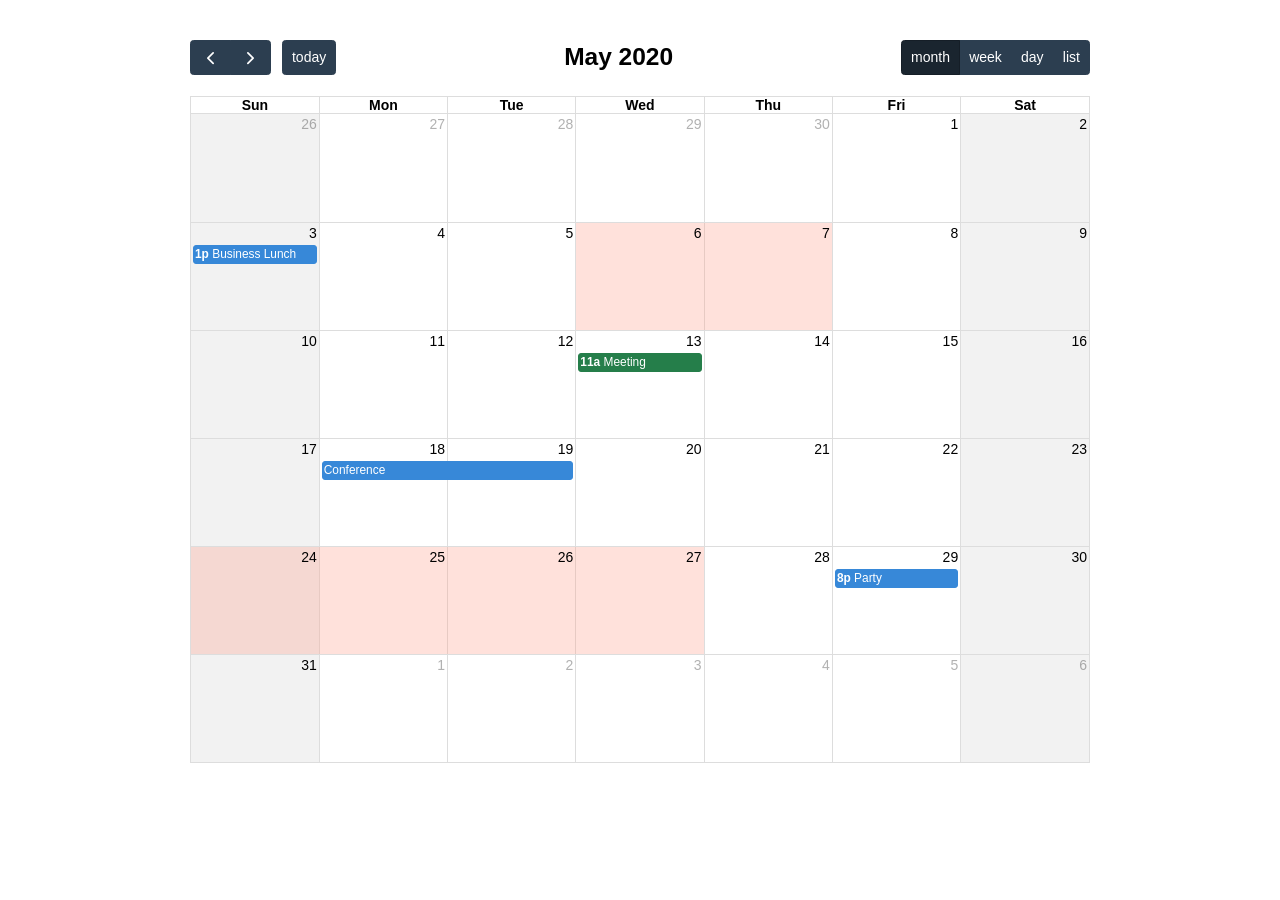
<file: fullcalendar-4.4.2/examples/background-events.html>
<!DOCTYPE html>
<html>
<head>
<meta charset='utf-8' />
<link href='../packages/core/main.css' rel='stylesheet' />
<link href='../packages/daygrid/main.css' rel='stylesheet' />
<link href='../packages/timegrid/main.css' rel='stylesheet' />
<link href='../packages/list/main.css' rel='stylesheet' />
<script src='../packages/core/main.js'></script>
<script src='../packages/interaction/main.js'></script>
<script src='../packages/daygrid/main.js'></script>
<script src='../packages/timegrid/main.js'></script>
<script src='../packages/list/main.js'></script>
<script>

  document.addEventListener('DOMContentLoaded', function() {
    var calendarEl = document.getElementById('calendar');

    var calendar = new FullCalendar.Calendar(calendarEl, {
      plugins: [ 'interaction', 'dayGrid', 'timeGrid', 'list' ],
      header: {
        left: 'prev,next today',
        center: 'title',
        right: 'dayGridMonth,timeGridWeek,timeGridDay,listMonth'
      },
      defaultDate: '2020-05-12',
      navLinks: true, // can click day/week names to navigate views
      businessHours: true, // display business hours
      editable: true,
      events: [
        {
          title: 'Business Lunch',
          start: '2020-05-03T13:00:00',
          constraint: 'businessHours'
        },
        {
          title: 'Meeting',
          start: '2020-05-13T11:00:00',
          constraint: 'availableForMeeting', // defined below
          color: '#257e4a'
        },
        {
          title: 'Conference',
          start: '2020-05-18',
          end: '2020-05-20'
        },
        {
          title: 'Party',
          start: '2020-05-29T20:00:00'
        },

        // areas where "Meeting" must be dropped
        {
          groupId: 'availableForMeeting',
          start: '2020-05-11T10:00:00',
          end: '2020-05-11T16:00:00',
          rendering: 'background'
        },
        {
          groupId: 'availableForMeeting',
          start: '2020-05-13T10:00:00',
          end: '2020-05-13T16:00:00',
          rendering: 'background'
        },

        // red areas where no events can be dropped
        {
          start: '2020-05-24',
          end: '2020-05-28',
          overlap: false,
          rendering: 'background',
          color: '#ff9f89'
        },
        {
          start: '2020-05-06',
          end: '2020-05-08',
          overlap: false,
          rendering: 'background',
          color: '#ff9f89'
        }
      ]
    });

    calendar.render();
  });

</script>
<style>

  body {
    margin: 40px 10px;
    padding: 0;
    font-family: Arial, Helvetica Neue, Helvetica, sans-serif;
    font-size: 14px;
  }

  #calendar {
    max-width: 900px;
    margin: 0 auto;
  }

</style>
</head>
<body>

  <div id='calendar'></div>

</body>
</html>
</file>
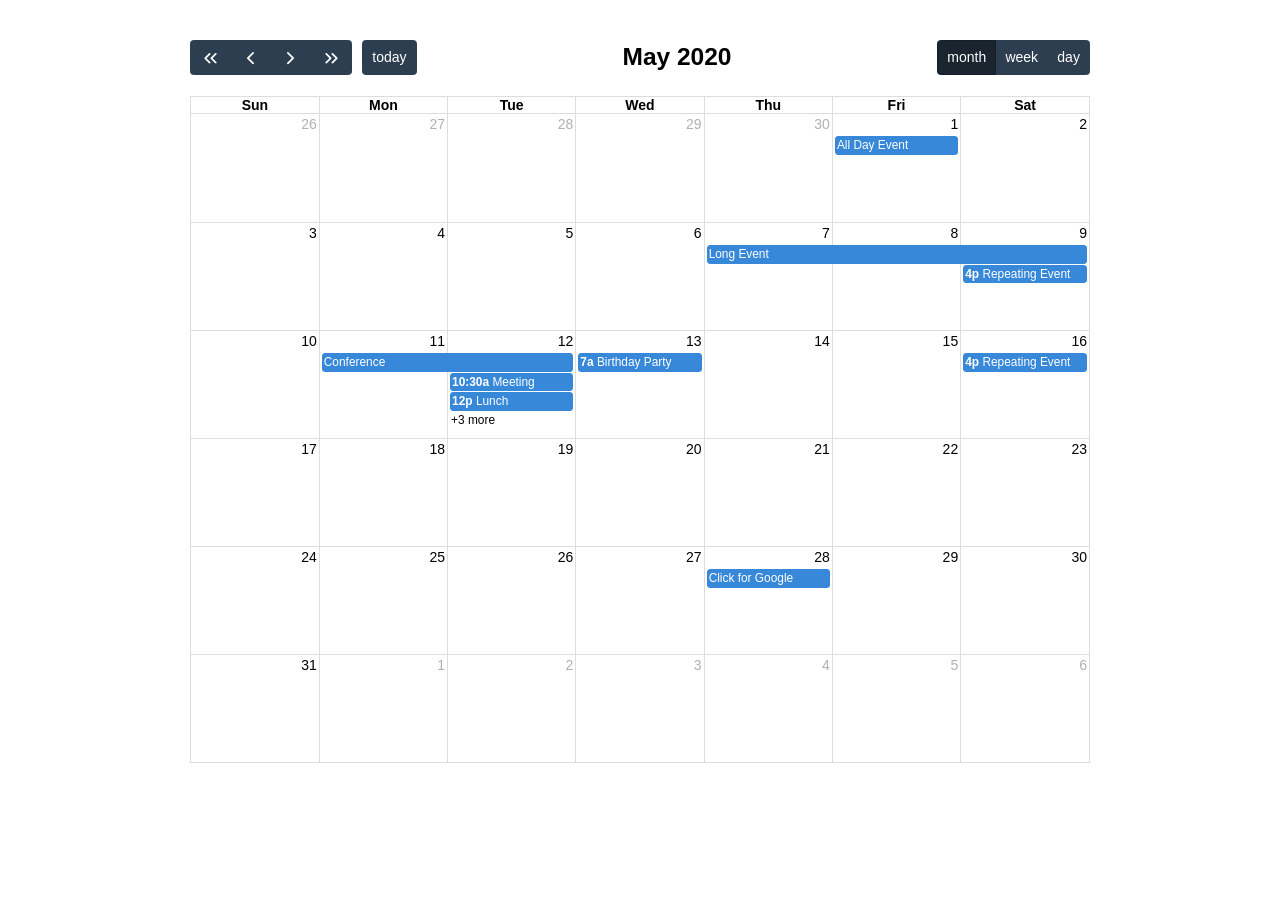
<file: fullcalendar-4.4.2/examples/daygrid-views.html>
<!DOCTYPE html>
<html>
<head>
<meta charset='utf-8' />
<link href='../packages/core/main.css' rel='stylesheet' />
<link href='../packages/daygrid/main.css' rel='stylesheet' />
<script src='../packages/core/main.js'></script>
<script src='../packages/interaction/main.js'></script>
<script src='../packages/daygrid/main.js'></script>
<script>

  document.addEventListener('DOMContentLoaded', function() {
    var calendarEl = document.getElementById('calendar');

    var calendar = new FullCalendar.Calendar(calendarEl, {
      plugins: [ 'interaction', 'dayGrid' ],
      header: {
        left: 'prevYear,prev,next,nextYear today',
        center: 'title',
        right: 'dayGridMonth,dayGridWeek,dayGridDay'
      },
      defaultDate: '2020-05-12',
      navLinks: true, // can click day/week names to navigate views
      editable: true,
      eventLimit: true, // allow "more" link when too many events
      events: [
        {
          title: 'All Day Event',
          start: '2020-05-01'
        },
        {
          title: 'Long Event',
          start: '2020-05-07',
          end: '2020-05-10'
        },
        {
          groupId: 999,
          title: 'Repeating Event',
          start: '2020-05-09T16:00:00'
        },
        {
          groupId: 999,
          title: 'Repeating Event',
          start: '2020-05-16T16:00:00'
        },
        {
          title: 'Conference',
          start: '2020-05-11',
          end: '2020-05-13'
        },
        {
          title: 'Meeting',
          start: '2020-05-12T10:30:00',
          end: '2020-05-12T12:30:00'
        },
        {
          title: 'Lunch',
          start: '2020-05-12T12:00:00'
        },
        {
          title: 'Meeting',
          start: '2020-05-12T14:30:00'
        },
        {
          title: 'Happy Hour',
          start: '2020-05-12T17:30:00'
        },
        {
          title: 'Dinner',
          start: '2020-05-12T20:00:00'
        },
        {
          title: 'Birthday Party',
          start: '2020-05-13T07:00:00'
        },
        {
          title: 'Click for Google',
          url: 'http://google.com/',
          start: '2020-05-28'
        }
      ]
    });

    calendar.render();
  });

</script>
<style>

  body {
    margin: 40px 10px;
    padding: 0;
    font-family: Arial, Helvetica Neue, Helvetica, sans-serif;
    font-size: 14px;
  }

  #calendar {
    max-width: 900px;
    margin: 0 auto;
  }

</style>
</head>
<body>

  <div id='calendar'></div>

</body>
</html>
</file>
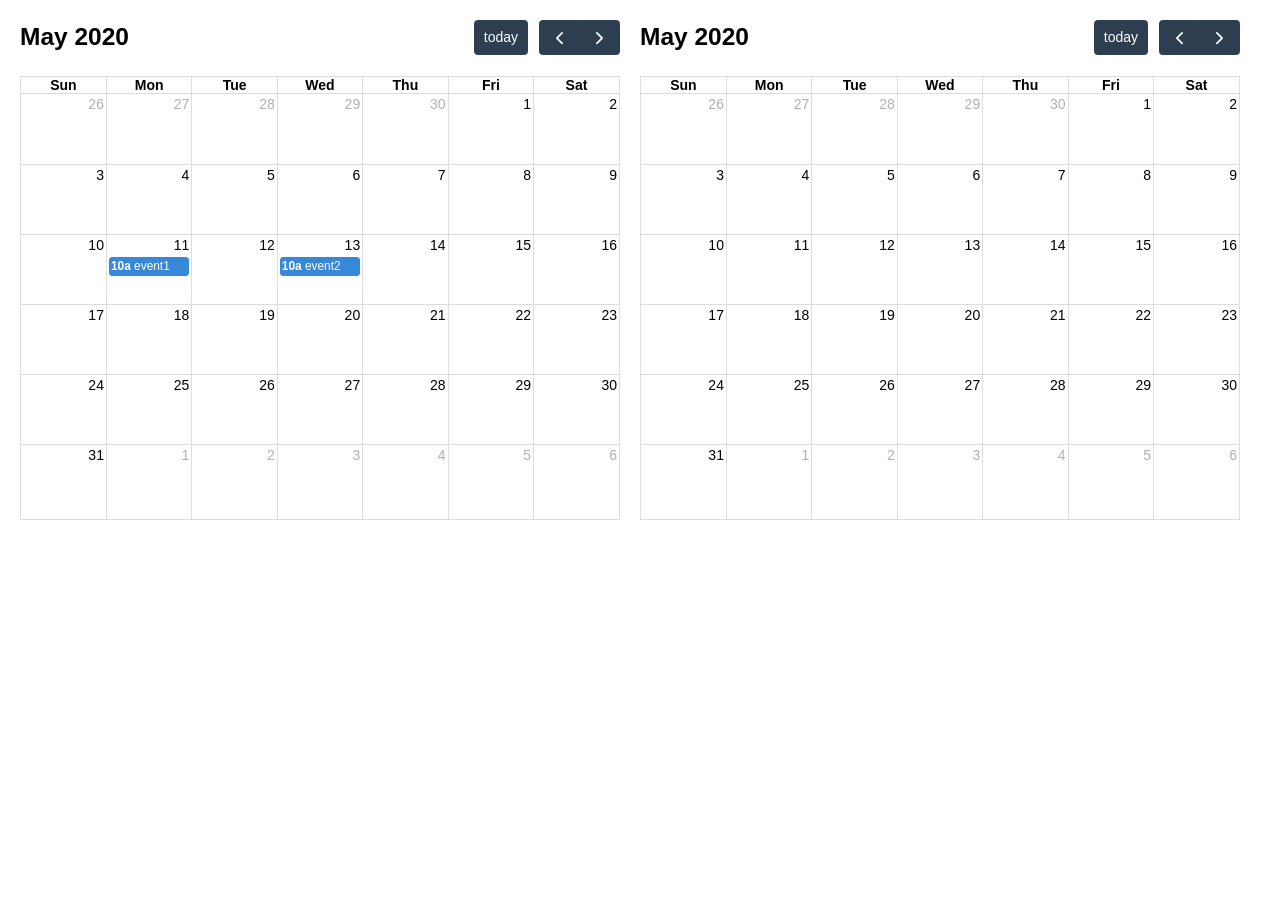
<file: fullcalendar-4.4.2/examples/external-dragging-2cals.html>
<!DOCTYPE html>
<html>
<head>
<meta charset='utf-8' />
<link href='../packages/core/main.css' rel='stylesheet' />
<link href='../packages/daygrid/main.css' rel='stylesheet' />
<script src='../packages/core/main.js'></script>
<script src='../packages/interaction/main.js'></script>
<script src='../packages/daygrid/main.js'></script>
<script>

  document.addEventListener('DOMContentLoaded', function() {
    var srcCalendarEl = document.getElementById('source-calendar');
    var destCalendarEl = document.getElementById('destination-calendar');

    var srcCalendar = new FullCalendar.Calendar(srcCalendarEl, {
      plugins: [ 'interaction', 'dayGrid' ],
      editable: true,
      defaultDate: '2020-05-12',
      events: [
        {
          title: 'event1',
          start: '2020-05-11T10:00:00',
          end: '2020-05-11T16:00:00'
        },
        {
          title: 'event2',
          start: '2020-05-13T10:00:00',
          end: '2020-05-13T16:00:00'
        }
      ],
      eventLeave: function(info) {
        console.log('event left!', info.event);
      }
    });

    var destCalendar = new FullCalendar.Calendar(destCalendarEl, {
      plugins: [ 'interaction', 'dayGrid' ],
      defaultDate: '2020-05-12',
      editable: true,
      droppable: true, // will let it receive events!
      eventReceive: function(info) {
        console.log('event received!', info.event);
      }
    });

    srcCalendar.render();
    destCalendar.render();
  });

</script>
<style>

  body {
    margin: 20px 0 0 20px;
    font-size: 14px;
    font-family: Arial, Helvetica Neue, Helvetica, sans-serif;
  }

  #source-calendar,
  #destination-calendar {
    float: left;
    width: 600px;
    margin: 0 20px 20px 0;
  }

</style>
</head>
<body>

  <div id='source-calendar'></div>
  <div id='destination-calendar'></div>

</body>
</html>
</file>
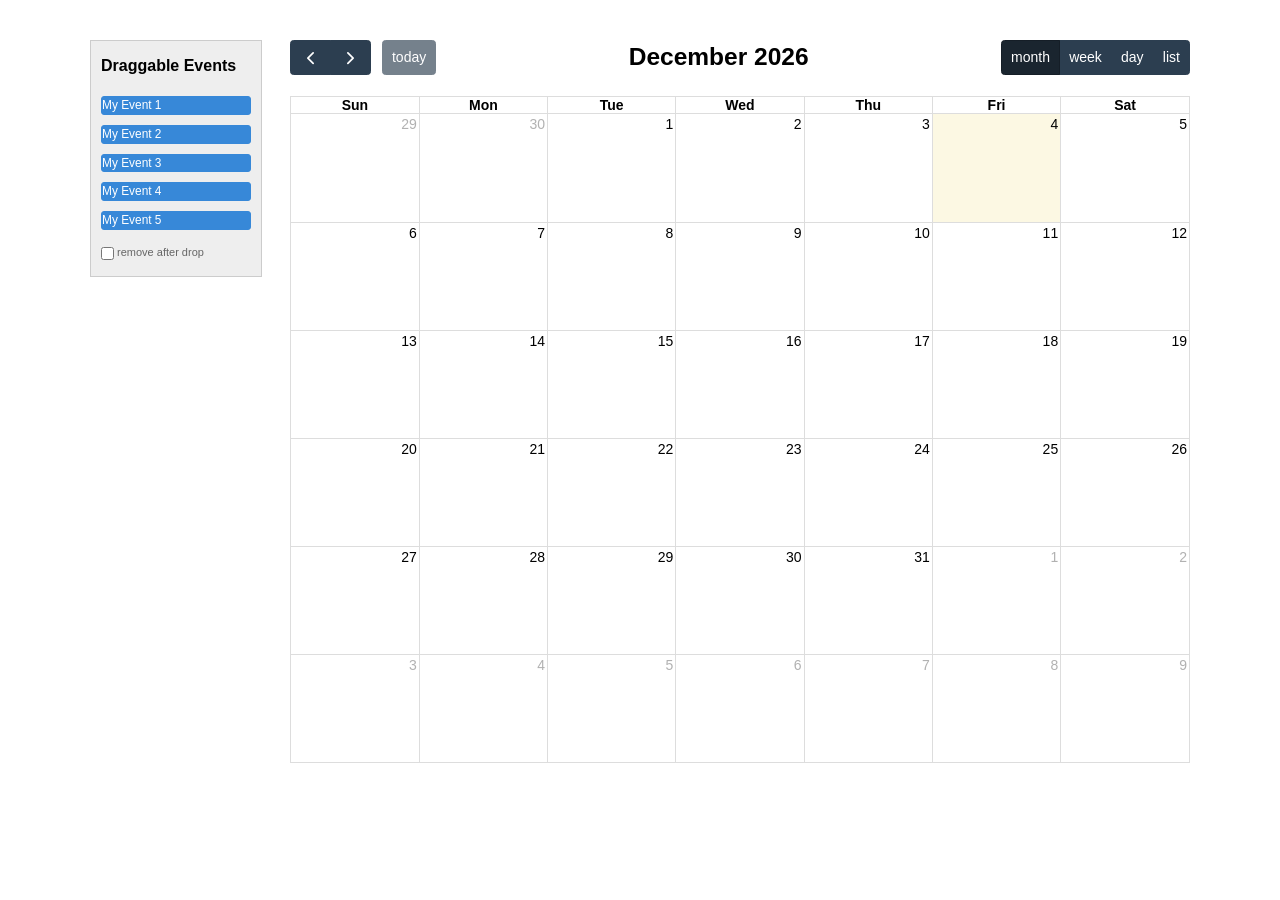
<file: fullcalendar-4.4.2/examples/external-dragging-builtin.html>
<!DOCTYPE html>
<html>
<head>
<meta charset='utf-8' />
<link href='../packages/core/main.css' rel='stylesheet' />
<link href='../packages/daygrid/main.css' rel='stylesheet' />
<link href='../packages/timegrid/main.css' rel='stylesheet' />
<link href='../packages/list/main.css' rel='stylesheet' />
<script src='../packages/core/main.js'></script>
<script src='../packages/interaction/main.js'></script>
<script src='../packages/daygrid/main.js'></script>
<script src='../packages/timegrid/main.js'></script>
<script src='../packages/list/main.js'></script>
<script>

  document.addEventListener('DOMContentLoaded', function() {
    var Calendar = FullCalendar.Calendar;
    var Draggable = FullCalendarInteraction.Draggable

    /* initialize the external events
    -----------------------------------------------------------------*/

    var containerEl = document.getElementById('external-events-list');
    new Draggable(containerEl, {
      itemSelector: '.fc-event',
      eventData: function(eventEl) {
        return {
          title: eventEl.innerText.trim()
        }
      }
    });

    //// the individual way to do it
    // var containerEl = document.getElementById('external-events-list');
    // var eventEls = Array.prototype.slice.call(
    //   containerEl.querySelectorAll('.fc-event')
    // );
    // eventEls.forEach(function(eventEl) {
    //   new Draggable(eventEl, {
    //     eventData: {
    //       title: eventEl.innerText.trim(),
    //     }
    //   });
    // });

    /* initialize the calendar
    -----------------------------------------------------------------*/

    var calendarEl = document.getElementById('calendar');
    var calendar = new Calendar(calendarEl, {
      plugins: [ 'interaction', 'dayGrid', 'timeGrid', 'list' ],
      header: {
        left: 'prev,next today',
        center: 'title',
        right: 'dayGridMonth,timeGridWeek,timeGridDay,listWeek'
      },
      editable: true,
      droppable: true, // this allows things to be dropped onto the calendar
      drop: function(arg) {
        // is the "remove after drop" checkbox checked?
        if (document.getElementById('drop-remove').checked) {
          // if so, remove the element from the "Draggable Events" list
          arg.draggedEl.parentNode.removeChild(arg.draggedEl);
        }
      }
    });
    calendar.render();

  });

</script>
<style>

  body {
    margin-top: 40px;
    font-size: 14px;
    font-family: Arial, Helvetica Neue, Helvetica, sans-serif;
  }

  #wrap {
    width: 1100px;
    margin: 0 auto;
  }

  #external-events {
    float: left;
    width: 150px;
    padding: 0 10px;
    border: 1px solid #ccc;
    background: #eee;
    text-align: left;
  }

  #external-events h4 {
    font-size: 16px;
    margin-top: 0;
    padding-top: 1em;
  }

  #external-events .fc-event {
    margin: 10px 0;
    cursor: pointer;
  }

  #external-events p {
    margin: 1.5em 0;
    font-size: 11px;
    color: #666;
  }

  #external-events p input {
    margin: 0;
    vertical-align: middle;
  }

  #calendar {
    float: right;
    width: 900px;
  }

</style>
</head>
<body>
  <div id='wrap'>

    <div id='external-events'>
      <h4>Draggable Events</h4>

      <div id='external-events-list'>
        <div class='fc-event'>My Event 1</div>
        <div class='fc-event'>My Event 2</div>
        <div class='fc-event'>My Event 3</div>
        <div class='fc-event'>My Event 4</div>
        <div class='fc-event'>My Event 5</div>
      </div>

      <p>
        <input type='checkbox' id='drop-remove' />
        <label for='drop-remove'>remove after drop</label>
      </p>
    </div>

    <div id='calendar'></div>

    <div style='clear:both'></div>

  </div>
</body>
</html>
</file>
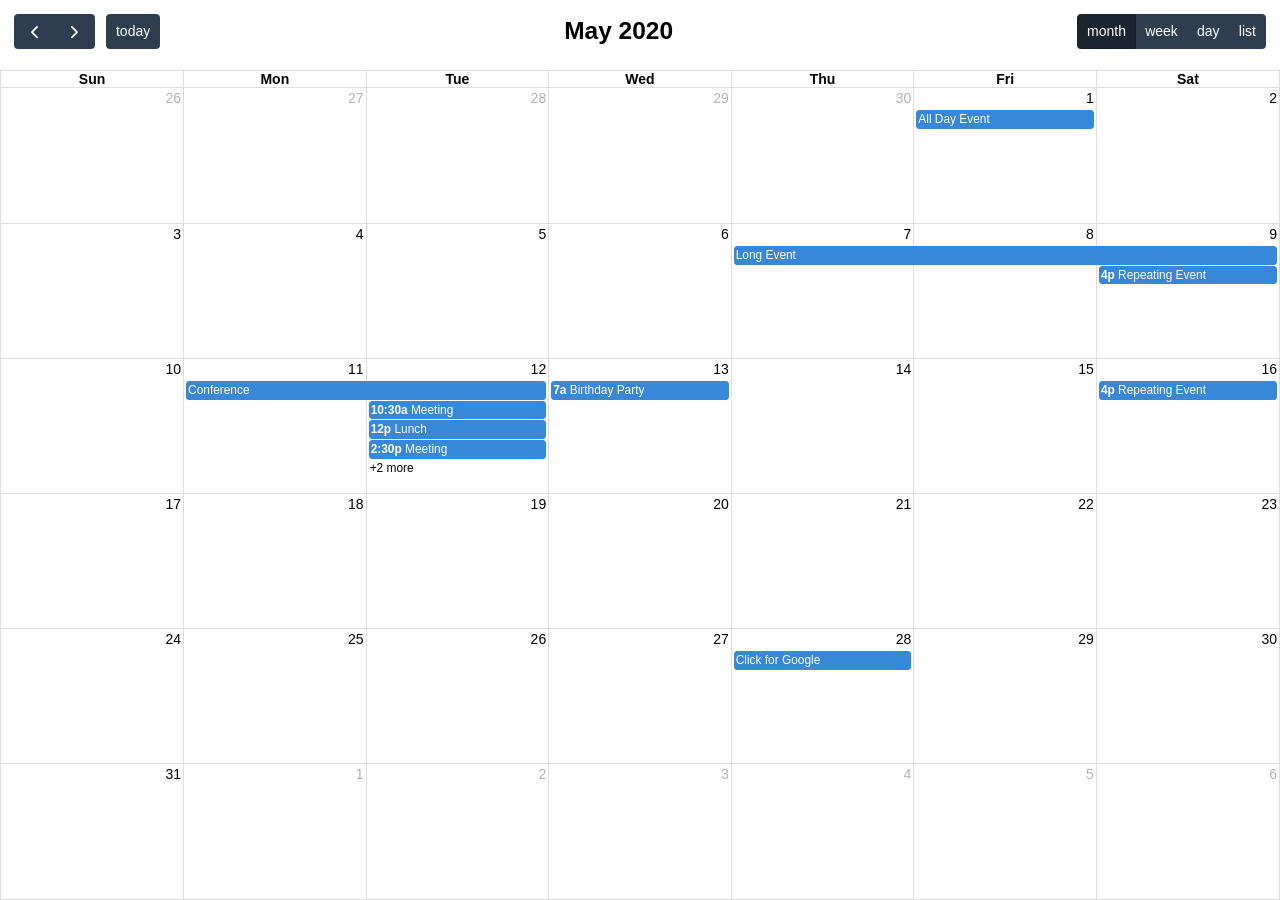
<file: fullcalendar-4.4.2/examples/full-height.html>
<!DOCTYPE html>
<html>
<head>
<meta charset='utf-8' />
<link href='../packages/core/main.css' rel='stylesheet' />
<link href='../packages/daygrid/main.css' rel='stylesheet' />
<link href='../packages/timegrid/main.css' rel='stylesheet' />
<link href='../packages/list/main.css' rel='stylesheet' />
<script src='../packages/core/main.js'></script>
<script src='../packages/interaction/main.js'></script>
<script src='../packages/daygrid/main.js'></script>
<script src='../packages/timegrid/main.js'></script>
<script src='../packages/list/main.js'></script>
<script>

  document.addEventListener('DOMContentLoaded', function() {
    var calendarEl = document.getElementById('calendar');

    var calendar = new FullCalendar.Calendar(calendarEl, {
      plugins: [ 'interaction', 'dayGrid', 'timeGrid', 'list' ],
      height: 'parent',
      header: {
        left: 'prev,next today',
        center: 'title',
        right: 'dayGridMonth,timeGridWeek,timeGridDay,listWeek'
      },
      defaultView: 'dayGridMonth',
      defaultDate: '2020-05-12',
      navLinks: true, // can click day/week names to navigate views
      editable: true,
      eventLimit: true, // allow "more" link when too many events
      events: [
        {
          title: 'All Day Event',
          start: '2020-05-01',
        },
        {
          title: 'Long Event',
          start: '2020-05-07',
          end: '2020-05-10'
        },
        {
          groupId: 999,
          title: 'Repeating Event',
          start: '2020-05-09T16:00:00'
        },
        {
          groupId: 999,
          title: 'Repeating Event',
          start: '2020-05-16T16:00:00'
        },
        {
          title: 'Conference',
          start: '2020-05-11',
          end: '2020-05-13'
        },
        {
          title: 'Meeting',
          start: '2020-05-12T10:30:00',
          end: '2020-05-12T12:30:00'
        },
        {
          title: 'Lunch',
          start: '2020-05-12T12:00:00'
        },
        {
          title: 'Meeting',
          start: '2020-05-12T14:30:00'
        },
        {
          title: 'Happy Hour',
          start: '2020-05-12T17:30:00'
        },
        {
          title: 'Dinner',
          start: '2020-05-12T20:00:00'
        },
        {
          title: 'Birthday Party',
          start: '2020-05-13T07:00:00'
        },
        {
          title: 'Click for Google',
          url: 'http://google.com/',
          start: '2020-05-28'
        }
      ]
    });

    calendar.render();
  });

</script>
<style>

  html, body {
    overflow: hidden; /* don't do scrollbars */
    font-family: Arial, Helvetica Neue, Helvetica, sans-serif;
    font-size: 14px;
  }

  #calendar-container {
    position: fixed;
    top: 0;
    left: 0;
    right: 0;
    bottom: 0;
  }

  .fc-header-toolbar {
    /*
    the calendar will be butting up against the edges,
    but let's scoot in the header's buttons
    */
    padding-top: 1em;
    padding-left: 1em;
    padding-right: 1em;
  }

</style>
</head>
<body>

  <div id='calendar-container'>
    <div id='calendar'></div>
  </div>

</body>
</html>
</file>
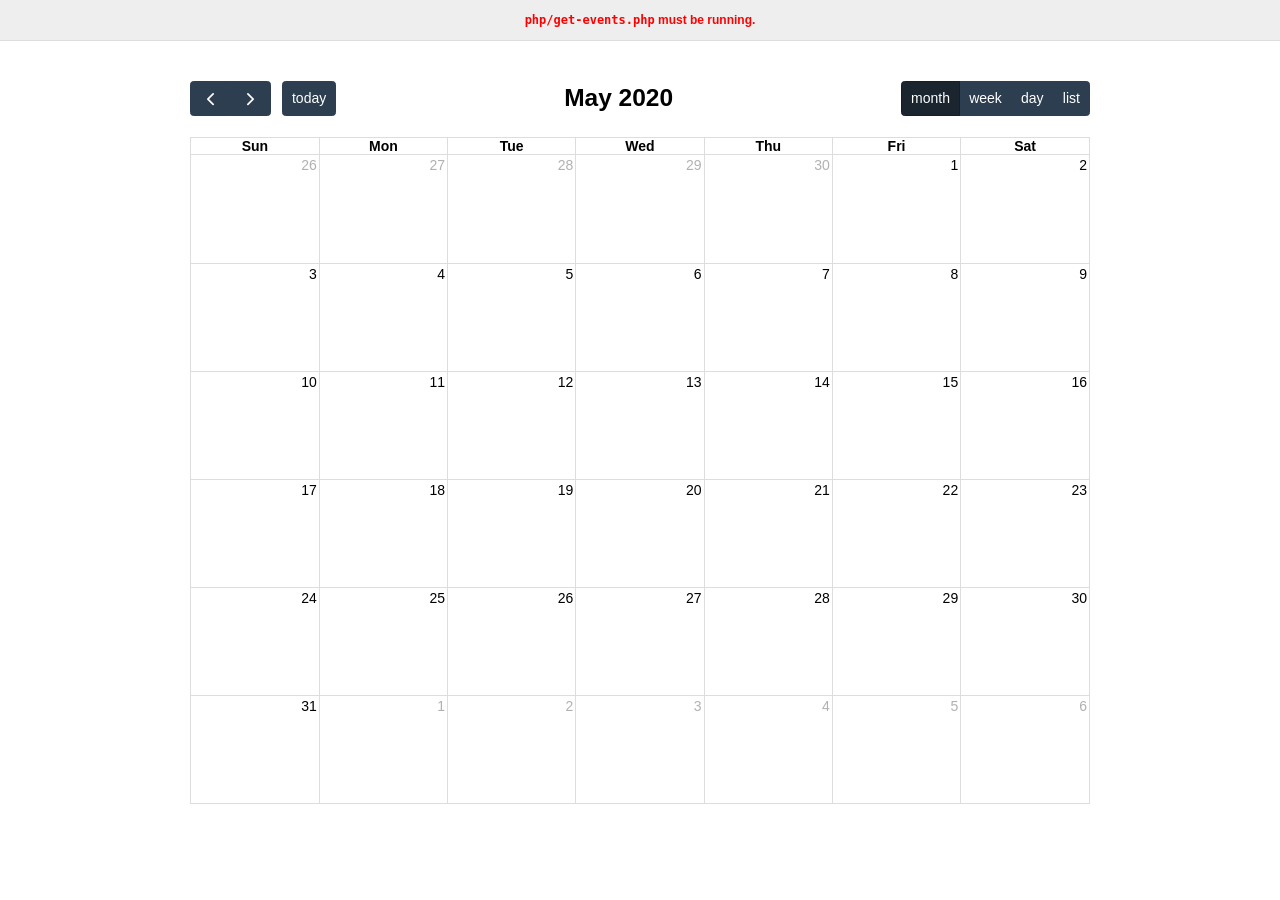
<file: fullcalendar-4.4.2/examples/json.html>
<!DOCTYPE html>
<html>
<head>
<meta charset='utf-8' />
<link href='../packages/core/main.css' rel='stylesheet' />
<link href='../packages/daygrid/main.css' rel='stylesheet' />
<link href='../packages/timegrid/main.css' rel='stylesheet' />
<link href='../packages/list/main.css' rel='stylesheet' />
<script src='../packages/core/main.js'></script>
<script src='../packages/interaction/main.js'></script>
<script src='../packages/daygrid/main.js'></script>
<script src='../packages/timegrid/main.js'></script>
<script src='../packages/list/main.js'></script>
<script>

  document.addEventListener('DOMContentLoaded', function() {
    var calendarEl = document.getElementById('calendar');

    var calendar = new FullCalendar.Calendar(calendarEl, {
      plugins: [ 'interaction', 'dayGrid', 'timeGrid', 'list' ],
      header: {
        left: 'prev,next today',
        center: 'title',
        right: 'dayGridMonth,timeGridWeek,timeGridDay,listWeek'
      },
      defaultDate: '2020-05-12',
      editable: true,
      navLinks: true, // can click day/week names to navigate views
      eventLimit: true, // allow "more" link when too many events
      events: {
        url: 'php/get-events.php',
        failure: function() {
          document.getElementById('script-warning').style.display = 'block'
        }
      },
      loading: function(bool) {
        document.getElementById('loading').style.display =
          bool ? 'block' : 'none';
      }
    });

    calendar.render();
  });

</script>
<style>

  body {
    margin: 0;
    padding: 0;
    font-family: Arial, Helvetica Neue, Helvetica, sans-serif;
    font-size: 14px;
  }

  #script-warning {
    display: none;
    background: #eee;
    border-bottom: 1px solid #ddd;
    padding: 0 10px;
    line-height: 40px;
    text-align: center;
    font-weight: bold;
    font-size: 12px;
    color: red;
  }

  #loading {
    display: none;
    position: absolute;
    top: 10px;
    right: 10px;
  }

  #calendar {
    max-width: 900px;
    margin: 40px auto;
    padding: 0 10px;
  }

</style>
</head>
<body>

  <div id='script-warning'>
    <code>php/get-events.php</code> must be running.
  </div>

  <div id='loading'>loading...</div>

  <div id='calendar'></div>

</body>
</html>
</file>
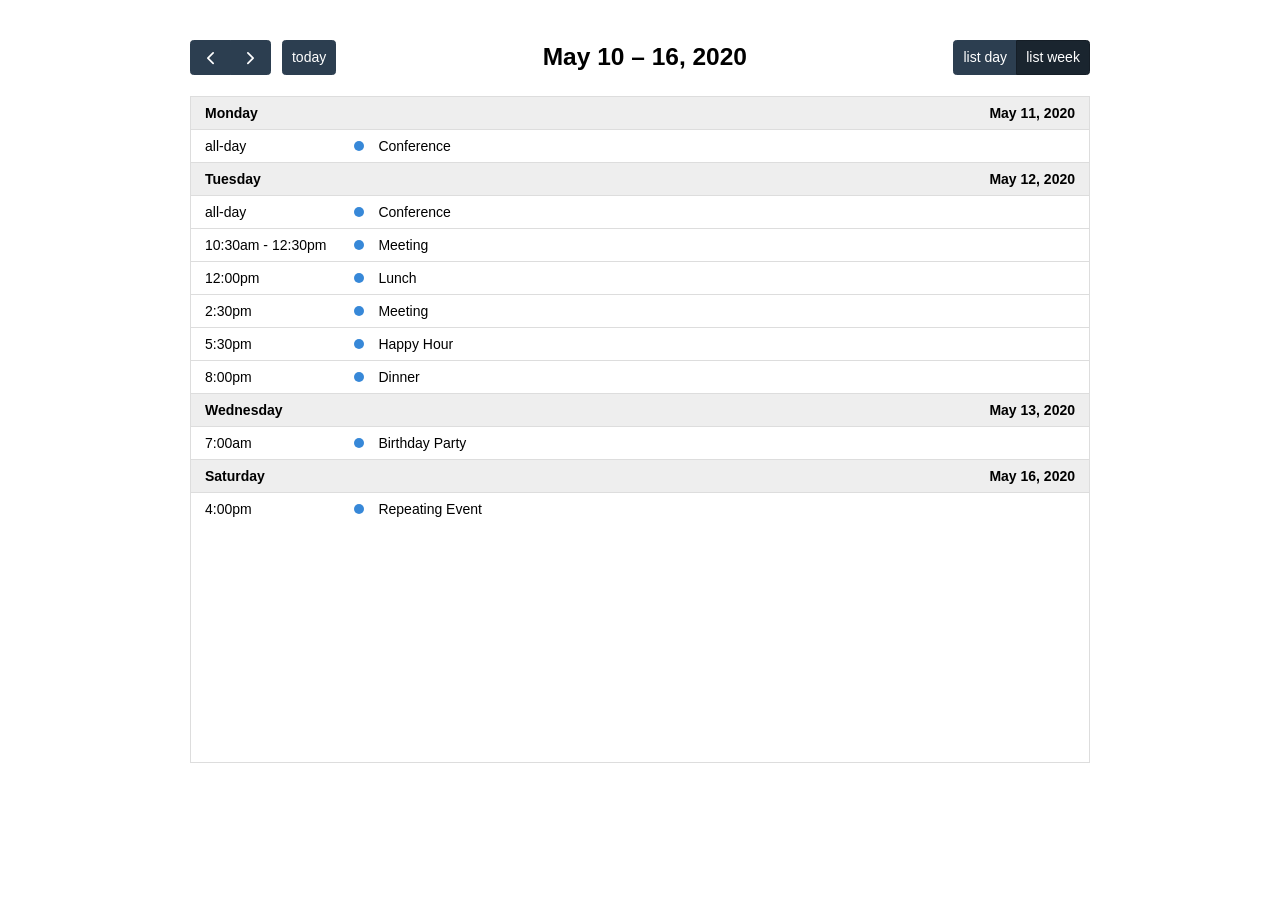
<file: fullcalendar-4.4.2/examples/list-views.html>
<!DOCTYPE html>
<html>
<head>
<meta charset='utf-8' />
<link href='../packages/core/main.css' rel='stylesheet' />
<link href='../packages/list/main.css' rel='stylesheet' />
<script src='../packages/core/main.js'></script>
<script src='../packages/list/main.js'></script>
<script>

  document.addEventListener('DOMContentLoaded', function() {
    var calendarEl = document.getElementById('calendar');

    var calendar = new FullCalendar.Calendar(calendarEl, {
      plugins: [ 'list' ],

      header: {
        left: 'prev,next today',
        center: 'title',
        right: 'listDay,listWeek,dayGridMonth'
      },

      // customize the button names,
      // otherwise they'd all just say "list"
      views: {
        listDay: { buttonText: 'list day' },
        listWeek: { buttonText: 'list week' }
      },

      defaultView: 'listWeek',
      defaultDate: '2020-05-12',
      navLinks: true, // can click day/week names to navigate views
      editable: true,
      eventLimit: true, // allow "more" link when too many events
      events: [
        {
          title: 'All Day Event',
          start: '2020-05-01'
        },
        {
          title: 'Long Event',
          start: '2020-05-07',
          end: '2020-05-10'
        },
        {
          groupId: 999,
          title: 'Repeating Event',
          start: '2020-05-09T16:00:00'
        },
        {
          groupId: 999,
          title: 'Repeating Event',
          start: '2020-05-16T16:00:00'
        },
        {
          title: 'Conference',
          start: '2020-05-11',
          end: '2020-05-13'
        },
        {
          title: 'Meeting',
          start: '2020-05-12T10:30:00',
          end: '2020-05-12T12:30:00'
        },
        {
          title: 'Lunch',
          start: '2020-05-12T12:00:00'
        },
        {
          title: 'Meeting',
          start: '2020-05-12T14:30:00'
        },
        {
          title: 'Happy Hour',
          start: '2020-05-12T17:30:00'
        },
        {
          title: 'Dinner',
          start: '2020-05-12T20:00:00'
        },
        {
          title: 'Birthday Party',
          start: '2020-05-13T07:00:00'
        },
        {
          title: 'Click for Google',
          url: 'http://google.com/',
          start: '2020-05-28'
        }
      ]
    });

    calendar.render();
  });

</script>
<style>

  body {
    margin: 40px 10px;
    padding: 0;
    font-family: Arial, Helvetica Neue, Helvetica, sans-serif;
    font-size: 14px;
  }

  #calendar {
    max-width: 900px;
    margin: 0 auto;
  }

</style>
</head>
<body>

  <div id='calendar'></div>

</body>
</html>
</file>
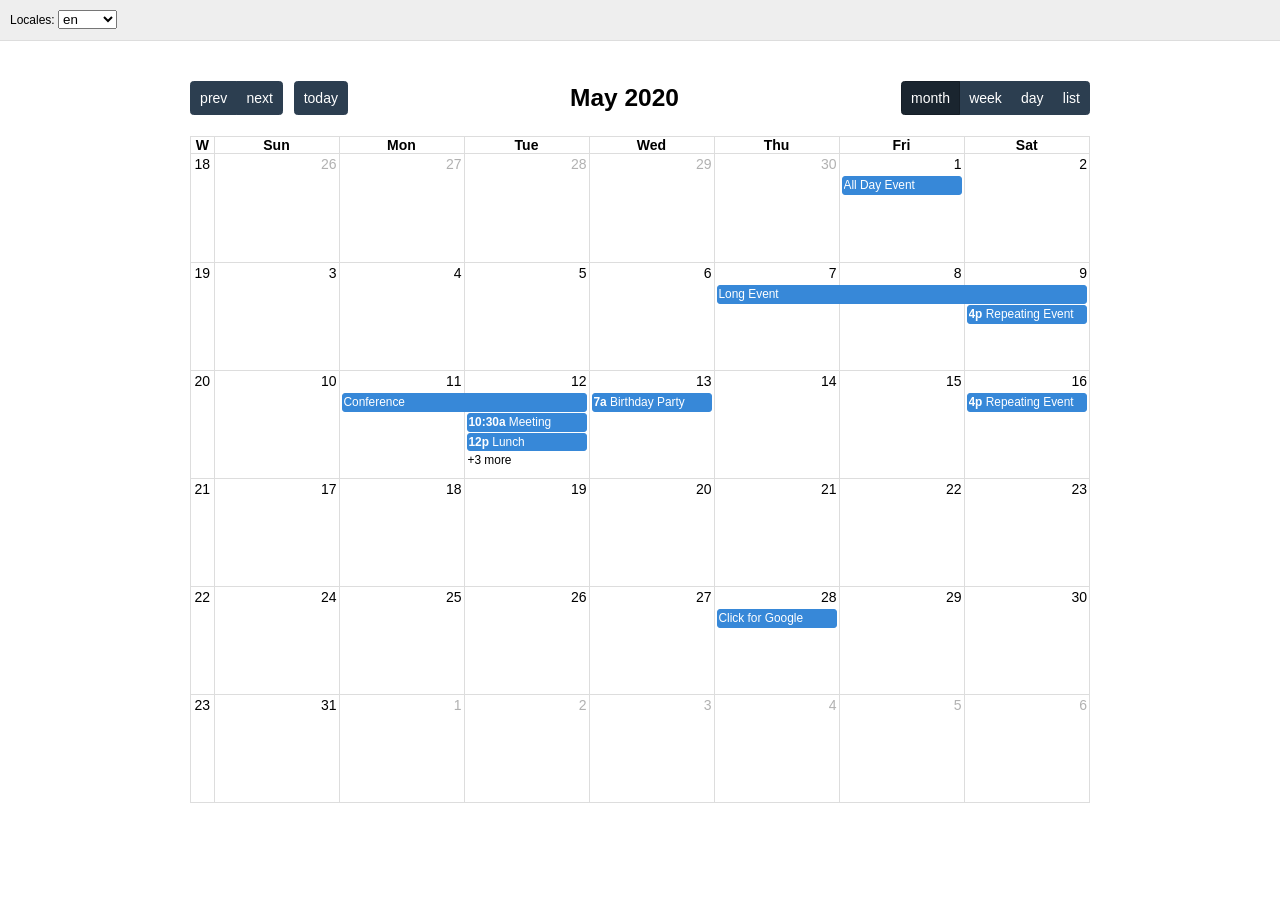
<file: fullcalendar-4.4.2/examples/locales.html>
<!DOCTYPE html>
<html>
<head>
<meta charset='utf-8' />
<link href='../packages/core/main.css' rel='stylesheet' />
<link href='../packages/daygrid/main.css' rel='stylesheet' />
<link href='../packages/timegrid/main.css' rel='stylesheet' />
<link href='../packages/list/main.css' rel='stylesheet' />
<script src='../packages/core/main.js'></script>
<script src='../packages/core/locales-all.js'></script>
<script src='../packages/interaction/main.js'></script>
<script src='../packages/daygrid/main.js'></script>
<script src='../packages/timegrid/main.js'></script>
<script src='../packages/list/main.js'></script>
<script>

  document.addEventListener('DOMContentLoaded', function() {
    var initialLocaleCode = 'en';
    var localeSelectorEl = document.getElementById('locale-selector');
    var calendarEl = document.getElementById('calendar');

    var calendar = new FullCalendar.Calendar(calendarEl, {
      plugins: [ 'interaction', 'dayGrid', 'timeGrid', 'list' ],
      header: {
        left: 'prev,next today',
        center: 'title',
        right: 'dayGridMonth,timeGridWeek,timeGridDay,listMonth'
      },
      defaultDate: '2020-05-12',
      locale: initialLocaleCode,
      buttonIcons: false, // show the prev/next text
      weekNumbers: true,
      navLinks: true, // can click day/week names to navigate views
      editable: true,
      eventLimit: true, // allow "more" link when too many events
      events: [
        {
          title: 'All Day Event',
          start: '2020-05-01'
        },
        {
          title: 'Long Event',
          start: '2020-05-07',
          end: '2020-05-10'
        },
        {
          groupId: 999,
          title: 'Repeating Event',
          start: '2020-05-09T16:00:00'
        },
        {
          groupId: 999,
          title: 'Repeating Event',
          start: '2020-05-16T16:00:00'
        },
        {
          title: 'Conference',
          start: '2020-05-11',
          end: '2020-05-13'
        },
        {
          title: 'Meeting',
          start: '2020-05-12T10:30:00',
          end: '2020-05-12T12:30:00'
        },
        {
          title: 'Lunch',
          start: '2020-05-12T12:00:00'
        },
        {
          title: 'Meeting',
          start: '2020-05-12T14:30:00'
        },
        {
          title: 'Happy Hour',
          start: '2020-05-12T17:30:00'
        },
        {
          title: 'Dinner',
          start: '2020-05-12T20:00:00'
        },
        {
          title: 'Birthday Party',
          start: '2020-05-13T07:00:00'
        },
        {
          title: 'Click for Google',
          url: 'http://google.com/',
          start: '2020-05-28'
        }
      ]
    });

    calendar.render();

    // build the locale selector's options
    calendar.getAvailableLocaleCodes().forEach(function(localeCode) {
      var optionEl = document.createElement('option');
      optionEl.value = localeCode;
      optionEl.selected = localeCode == initialLocaleCode;
      optionEl.innerText = localeCode;
      localeSelectorEl.appendChild(optionEl);
    });

    // when the selected option changes, dynamically change the calendar option
    localeSelectorEl.addEventListener('change', function() {
      if (this.value) {
        calendar.setOption('locale', this.value);
      }
    });

  });

</script>
<style>

  body {
    margin: 0;
    padding: 0;
    font-family: Arial, Helvetica Neue, Helvetica, sans-serif;
    font-size: 14px;
  }

  #top {
    background: #eee;
    border-bottom: 1px solid #ddd;
    padding: 0 10px;
    line-height: 40px;
    font-size: 12px;
  }

  #calendar {
    max-width: 900px;
    margin: 40px auto;
    padding: 0 10px;
  }

</style>
</head>
<body>

  <div id='top'>

    Locales:
    <select id='locale-selector'></select>

  </div>

  <div id='calendar'></div>

</body>
</html>
</file>
<file: fullcalendar-4.4.2/packages/core/main.css>
@charset "UTF-8";
.fc {
  direction: ltr;
  text-align: left;
}

.fc-rtl {
  text-align: right;
}

body .fc {
  /* extra precedence to overcome jqui */
  font-size: 1em;
}

/* Colors
--------------------------------------------------------------------------------------------------*/
.fc-highlight {
  /* when user is selecting cells */
  background: #bce8f1;
  opacity: 0.3;
}

.fc-bgevent {
  /* default look for background events */
  background: #8fdf82;
  opacity: 0.3;
}

.fc-nonbusiness {
  /* default look for non-business-hours areas */
  /* will inherit .fc-bgevent's styles */
  background: #d7d7d7;
}

/* Popover
--------------------------------------------------------------------------------------------------*/
.fc-popover {
  position: absolute;
  box-shadow: 0 2px 6px rgba(0, 0, 0, 0.15);
}

.fc-popover .fc-header {
  /* TODO: be more consistent with fc-head/fc-body */
  display: flex;
  flex-direction: row;
  justify-content: space-between;
  align-items: center;
  padding: 2px 4px;
}

.fc-rtl .fc-popover .fc-header {
  flex-direction: row-reverse;
}

.fc-popover .fc-header .fc-title {
  margin: 0 2px;
}

.fc-popover .fc-header .fc-close {
  cursor: pointer;
  opacity: 0.65;
  font-size: 1.1em;
}

/* Misc Reusable Components
--------------------------------------------------------------------------------------------------*/
.fc-divider {
  border-style: solid;
  border-width: 1px;
}

hr.fc-divider {
  height: 0;
  margin: 0;
  padding: 0 0 2px;
  /* height is unreliable across browsers, so use padding */
  border-width: 1px 0;
}

.fc-bg,
.fc-bgevent-skeleton,
.fc-highlight-skeleton,
.fc-mirror-skeleton {
  /* these element should always cling to top-left/right corners */
  position: absolute;
  top: 0;
  left: 0;
  right: 0;
}

.fc-bg {
  bottom: 0;
  /* strech bg to bottom edge */
}

.fc-bg table {
  height: 100%;
  /* strech bg to bottom edge */
}

/* Tables
--------------------------------------------------------------------------------------------------*/
.fc table {
  width: 100%;
  box-sizing: border-box;
  /* fix scrollbar issue in firefox */
  table-layout: fixed;
  border-collapse: collapse;
  border-spacing: 0;
  font-size: 1em;
  /* normalize cross-browser */
}

.fc th {
  text-align: center;
}

.fc th,
.fc td {
  border-style: solid;
  border-width: 1px;
  padding: 0;
  vertical-align: top;
}

.fc td.fc-today {
  border-style: double;
  /* overcome neighboring borders */
}

/* Internal Nav Links
--------------------------------------------------------------------------------------------------*/
a[data-goto] {
  cursor: pointer;
}

a[data-goto]:hover {
  text-decoration: underline;
}

/* Fake Table Rows
--------------------------------------------------------------------------------------------------*/
.fc .fc-row {
  /* extra precedence to overcome themes forcing a 1px border */
  /* no visible border by default. but make available if need be (scrollbar width compensation) */
  border-style: solid;
  border-width: 0;
}

.fc-row table {
  /* don't put left/right border on anything within a fake row.
     the outer tbody will worry about this */
  border-left: 0 hidden transparent;
  border-right: 0 hidden transparent;
  /* no bottom borders on rows */
  border-bottom: 0 hidden transparent;
}

.fc-row:first-child table {
  border-top: 0 hidden transparent;
  /* no top border on first row */
}

/* Day Row (used within the header and the DayGrid)
--------------------------------------------------------------------------------------------------*/
.fc-row {
  position: relative;
}

.fc-row .fc-bg {
  z-index: 1;
}

/* highlighting cells & background event skeleton */
.fc-row .fc-bgevent-skeleton,
.fc-row .fc-highlight-skeleton {
  bottom: 0;
  /* stretch skeleton to bottom of row */
}

.fc-row .fc-bgevent-skeleton table,
.fc-row .fc-highlight-skeleton table {
  height: 100%;
  /* stretch skeleton to bottom of row */
}

.fc-row .fc-highlight-skeleton td,
.fc-row .fc-bgevent-skeleton td {
  border-color: transparent;
}

.fc-row .fc-bgevent-skeleton {
  z-index: 2;
}

.fc-row .fc-highlight-skeleton {
  z-index: 3;
}

/*
row content (which contains day/week numbers and events) as well as "mirror" (which contains
temporary rendered events).
*/
.fc-row .fc-content-skeleton {
  position: relative;
  z-index: 4;
  padding-bottom: 2px;
  /* matches the space above the events */
}

.fc-row .fc-mirror-skeleton {
  z-index: 5;
}

.fc .fc-row .fc-content-skeleton table,
.fc .fc-row .fc-content-skeleton td,
.fc .fc-row .fc-mirror-skeleton td {
  /* see-through to the background below */
  /* extra precedence to prevent theme-provided backgrounds */
  background: none;
  /* in case <td>s are globally styled */
  border-color: transparent;
}

.fc-row .fc-content-skeleton td,
.fc-row .fc-mirror-skeleton td {
  /* don't put a border between events and/or the day number */
  border-bottom: 0;
}

.fc-row .fc-content-skeleton tbody td,
.fc-row .fc-mirror-skeleton tbody td {
  /* don't put a border between event cells */
  border-top: 0;
}

/* Scrolling Container
--------------------------------------------------------------------------------------------------*/
.fc-scroller {
  -webkit-overflow-scrolling: touch;
}

/* TODO: move to timegrid/daygrid */
.fc-scroller > .fc-day-grid,
.fc-scroller > .fc-time-grid {
  position: relative;
  /* re-scope all positions */
  width: 100%;
  /* hack to force re-sizing this inner element when scrollbars appear/disappear */
}

/* Global Event Styles
--------------------------------------------------------------------------------------------------*/
.fc-event {
  position: relative;
  /* for resize handle and other inner positioning */
  display: block;
  /* make the <a> tag block */
  font-size: 0.85em;
  line-height: 1.4;
  border-radius: 3px;
  border: 1px solid #3788d8;
}

.fc-event,
.fc-event-dot {
  background-color: #3788d8;
  /* default BACKGROUND color */
}

.fc-event,
.fc-event:hover {
  color: #fff;
  /* default TEXT color */
  text-decoration: none;
  /* if <a> has an href */
}

.fc-event[href],
.fc-event.fc-draggable {
  cursor: pointer;
  /* give events with links and draggable events a hand mouse pointer */
}

.fc-not-allowed,
.fc-not-allowed .fc-event {
  /* to override an event's custom cursor */
  cursor: not-allowed;
}

.fc-event .fc-content {
  position: relative;
  z-index: 2;
}

/* resizer (cursor AND touch devices) */
.fc-event .fc-resizer {
  position: absolute;
  z-index: 4;
}

/* resizer (touch devices) */
.fc-event .fc-resizer {
  display: none;
}

.fc-event.fc-allow-mouse-resize .fc-resizer,
.fc-event.fc-selected .fc-resizer {
  /* only show when hovering or selected (with touch) */
  display: block;
}

/* hit area */
.fc-event.fc-selected .fc-resizer:before {
  /* 40x40 touch area */
  content: "";
  position: absolute;
  z-index: 9999;
  /* user of this util can scope within a lower z-index */
  top: 50%;
  left: 50%;
  width: 40px;
  height: 40px;
  margin-left: -20px;
  margin-top: -20px;
}

/* Event Selection (only for touch devices)
--------------------------------------------------------------------------------------------------*/
.fc-event.fc-selected {
  z-index: 9999 !important;
  /* overcomes inline z-index */
  box-shadow: 0 2px 5px rgba(0, 0, 0, 0.2);
}

.fc-event.fc-selected:after {
  content: "";
  position: absolute;
  z-index: 1;
  /* same z-index as fc-bg, behind text */
  /* overcome the borders */
  top: -1px;
  right: -1px;
  bottom: -1px;
  left: -1px;
  /* darkening effect */
  background: #000;
  opacity: 0.25;
}

/* Event Dragging
--------------------------------------------------------------------------------------------------*/
.fc-event.fc-dragging.fc-selected {
  box-shadow: 0 2px 7px rgba(0, 0, 0, 0.3);
}

.fc-event.fc-dragging:not(.fc-selected) {
  opacity: 0.75;
}

/* Horizontal Events
--------------------------------------------------------------------------------------------------*/
/* bigger touch area when selected */
.fc-h-event.fc-selected:before {
  content: "";
  position: absolute;
  z-index: 3;
  /* below resizers */
  top: -10px;
  bottom: -10px;
  left: 0;
  right: 0;
}

/* events that are continuing to/from another week. kill rounded corners and butt up against edge */
.fc-ltr .fc-h-event.fc-not-start,
.fc-rtl .fc-h-event.fc-not-end {
  margin-left: 0;
  border-left-width: 0;
  padding-left: 1px;
  /* replace the border with padding */
  border-top-left-radius: 0;
  border-bottom-left-radius: 0;
}

.fc-ltr .fc-h-event.fc-not-end,
.fc-rtl .fc-h-event.fc-not-start {
  margin-right: 0;
  border-right-width: 0;
  padding-right: 1px;
  /* replace the border with padding */
  border-top-right-radius: 0;
  border-bottom-right-radius: 0;
}

/* resizer (cursor AND touch devices) */
/* left resizer  */
.fc-ltr .fc-h-event .fc-start-resizer,
.fc-rtl .fc-h-event .fc-end-resizer {
  cursor: w-resize;
  left: -1px;
  /* overcome border */
}

/* right resizer */
.fc-ltr .fc-h-event .fc-end-resizer,
.fc-rtl .fc-h-event .fc-start-resizer {
  cursor: e-resize;
  right: -1px;
  /* overcome border */
}

/* resizer (mouse devices) */
.fc-h-event.fc-allow-mouse-resize .fc-resizer {
  width: 7px;
  top: -1px;
  /* overcome top border */
  bottom: -1px;
  /* overcome bottom border */
}

/* resizer (touch devices) */
.fc-h-event.fc-selected .fc-resizer {
  /* 8x8 little dot */
  border-radius: 4px;
  border-width: 1px;
  width: 6px;
  height: 6px;
  border-style: solid;
  border-color: inherit;
  background: #fff;
  /* vertically center */
  top: 50%;
  margin-top: -4px;
}

/* left resizer  */
.fc-ltr .fc-h-event.fc-selected .fc-start-resizer,
.fc-rtl .fc-h-event.fc-selected .fc-end-resizer {
  margin-left: -4px;
  /* centers the 8x8 dot on the left edge */
}

/* right resizer */
.fc-ltr .fc-h-event.fc-selected .fc-end-resizer,
.fc-rtl .fc-h-event.fc-selected .fc-start-resizer {
  margin-right: -4px;
  /* centers the 8x8 dot on the right edge */
}

/* DayGrid events
----------------------------------------------------------------------------------------------------
We use the full "fc-day-grid-event" class instead of using descendants because the event won't
be a descendant of the grid when it is being dragged.
*/
.fc-day-grid-event {
  margin: 1px 2px 0;
  /* spacing between events and edges */
  padding: 0 1px;
}

tr:first-child > td > .fc-day-grid-event {
  margin-top: 2px;
  /* a little bit more space before the first event */
}

.fc-mirror-skeleton tr:first-child > td > .fc-day-grid-event {
  margin-top: 0;
  /* except for mirror skeleton */
}

.fc-day-grid-event .fc-content {
  /* force events to be one-line tall */
  white-space: nowrap;
  overflow: hidden;
}

.fc-day-grid-event .fc-time {
  font-weight: bold;
}

/* resizer (cursor devices) */
/* left resizer  */
.fc-ltr .fc-day-grid-event.fc-allow-mouse-resize .fc-start-resizer,
.fc-rtl .fc-day-grid-event.fc-allow-mouse-resize .fc-end-resizer {
  margin-left: -2px;
  /* to the day cell's edge */
}

/* right resizer */
.fc-ltr .fc-day-grid-event.fc-allow-mouse-resize .fc-end-resizer,
.fc-rtl .fc-day-grid-event.fc-allow-mouse-resize .fc-start-resizer {
  margin-right: -2px;
  /* to the day cell's edge */
}

/* Event Limiting
--------------------------------------------------------------------------------------------------*/
/* "more" link that represents hidden events */
a.fc-more {
  margin: 1px 3px;
  font-size: 0.85em;
  cursor: pointer;
  text-decoration: none;
}

a.fc-more:hover {
  text-decoration: underline;
}

.fc-limited {
  /* rows and cells that are hidden because of a "more" link */
  display: none;
}

/* popover that appears when "more" link is clicked */
.fc-day-grid .fc-row {
  z-index: 1;
  /* make the "more" popover one higher than this */
}

.fc-more-popover {
  z-index: 2;
  width: 220px;
}

.fc-more-popover .fc-event-container {
  padding: 10px;
}

/* Now Indicator
--------------------------------------------------------------------------------------------------*/
.fc-now-indicator {
  position: absolute;
  border: 0 solid red;
}

/* Utilities
--------------------------------------------------------------------------------------------------*/
.fc-unselectable {
  -webkit-user-select: none;
  -khtml-user-select: none;
  -moz-user-select: none;
  -ms-user-select: none;
  user-select: none;
  -webkit-touch-callout: none;
  -webkit-tap-highlight-color: rgba(0, 0, 0, 0);
}

/*
TODO: more distinction between this file and common.css
*/
/* Colors
--------------------------------------------------------------------------------------------------*/
.fc-unthemed th,
.fc-unthemed td,
.fc-unthemed thead,
.fc-unthemed tbody,
.fc-unthemed .fc-divider,
.fc-unthemed .fc-row,
.fc-unthemed .fc-content,
.fc-unthemed .fc-popover,
.fc-unthemed .fc-list-view,
.fc-unthemed .fc-list-heading td {
  border-color: #ddd;
}

.fc-unthemed .fc-popover {
  background-color: #fff;
}

.fc-unthemed .fc-divider,
.fc-unthemed .fc-popover .fc-header,
.fc-unthemed .fc-list-heading td {
  background: #eee;
}

.fc-unthemed td.fc-today {
  background: #fcf8e3;
}

.fc-unthemed .fc-disabled-day {
  background: #d7d7d7;
  opacity: 0.3;
}

/* Icons
--------------------------------------------------------------------------------------------------
from https://feathericons.com/ and built with IcoMoon
*/
@font-face {
  font-family: "fcicons";
  src: url("[data-uri]") format("truetype");
  font-weight: normal;
  font-style: normal;
}
.fc-icon {
  /* use !important to prevent issues with browser extensions that change fonts */
  font-family: "fcicons" !important;
  speak: none;
  font-style: normal;
  font-weight: normal;
  font-variant: normal;
  text-transform: none;
  line-height: 1;
  /* Better Font Rendering =========== */
  -webkit-font-smoothing: antialiased;
  -moz-osx-font-smoothing: grayscale;
}

.fc-icon-chevron-left:before {
  content: "";
}

.fc-icon-chevron-right:before {
  content: "";
}

.fc-icon-chevrons-left:before {
  content: "";
}

.fc-icon-chevrons-right:before {
  content: "";
}

.fc-icon-minus-square:before {
  content: "";
}

.fc-icon-plus-square:before {
  content: "";
}

.fc-icon-x:before {
  content: "";
}

.fc-icon {
  display: inline-block;
  width: 1em;
  height: 1em;
  text-align: center;
}

/* Buttons
--------------------------------------------------------------------------------------------------
Lots taken from Flatly (MIT): https://bootswatch.com/4/flatly/bootstrap.css
*/
/* reset */
.fc-button {
  border-radius: 0;
  overflow: visible;
  text-transform: none;
  margin: 0;
  font-family: inherit;
  font-size: inherit;
  line-height: inherit;
}

.fc-button:focus {
  outline: 1px dotted;
  outline: 5px auto -webkit-focus-ring-color;
}

.fc-button {
  -webkit-appearance: button;
}

.fc-button:not(:disabled) {
  cursor: pointer;
}

.fc-button::-moz-focus-inner {
  padding: 0;
  border-style: none;
}

/* theme */
.fc-button {
  display: inline-block;
  font-weight: 400;
  color: #212529;
  text-align: center;
  vertical-align: middle;
  -webkit-user-select: none;
  -moz-user-select: none;
  -ms-user-select: none;
  user-select: none;
  background-color: transparent;
  border: 1px solid transparent;
  padding: 0.4em 0.65em;
  font-size: 1em;
  line-height: 1.5;
  border-radius: 0.25em;
}

.fc-button:hover {
  color: #212529;
  text-decoration: none;
}

.fc-button:focus {
  outline: 0;
  -webkit-box-shadow: 0 0 0 0.2rem rgba(44, 62, 80, 0.25);
  box-shadow: 0 0 0 0.2rem rgba(44, 62, 80, 0.25);
}

.fc-button:disabled {
  opacity: 0.65;
}

/* "primary" coloring */
.fc-button-primary {
  color: #fff;
  background-color: #2C3E50;
  border-color: #2C3E50;
}

.fc-button-primary:hover {
  color: #fff;
  background-color: #1e2b37;
  border-color: #1a252f;
}

.fc-button-primary:focus {
  -webkit-box-shadow: 0 0 0 0.2rem rgba(76, 91, 106, 0.5);
  box-shadow: 0 0 0 0.2rem rgba(76, 91, 106, 0.5);
}

.fc-button-primary:disabled {
  color: #fff;
  background-color: #2C3E50;
  border-color: #2C3E50;
}

.fc-button-primary:not(:disabled):active,
.fc-button-primary:not(:disabled).fc-button-active {
  color: #fff;
  background-color: #1a252f;
  border-color: #151e27;
}

.fc-button-primary:not(:disabled):active:focus,
.fc-button-primary:not(:disabled).fc-button-active:focus {
  -webkit-box-shadow: 0 0 0 0.2rem rgba(76, 91, 106, 0.5);
  box-shadow: 0 0 0 0.2rem rgba(76, 91, 106, 0.5);
}

/* icons within buttons */
.fc-button .fc-icon {
  vertical-align: middle;
  font-size: 1.5em;
}

/* Buttons Groups
--------------------------------------------------------------------------------------------------*/
.fc-button-group {
  position: relative;
  display: -webkit-inline-box;
  display: -ms-inline-flexbox;
  display: inline-flex;
  vertical-align: middle;
}

.fc-button-group > .fc-button {
  position: relative;
  -webkit-box-flex: 1;
  -ms-flex: 1 1 auto;
  flex: 1 1 auto;
}

.fc-button-group > .fc-button:hover {
  z-index: 1;
}

.fc-button-group > .fc-button:focus,
.fc-button-group > .fc-button:active,
.fc-button-group > .fc-button.fc-button-active {
  z-index: 1;
}

.fc-button-group > .fc-button:not(:first-child) {
  margin-left: -1px;
}

.fc-button-group > .fc-button:not(:last-child) {
  border-top-right-radius: 0;
  border-bottom-right-radius: 0;
}

.fc-button-group > .fc-button:not(:first-child) {
  border-top-left-radius: 0;
  border-bottom-left-radius: 0;
}

/* Popover
--------------------------------------------------------------------------------------------------*/
.fc-unthemed .fc-popover {
  border-width: 1px;
  border-style: solid;
}

/* List View
--------------------------------------------------------------------------------------------------*/
.fc-unthemed .fc-list-item:hover td {
  background-color: #f5f5f5;
}

/* Toolbar
--------------------------------------------------------------------------------------------------*/
.fc-toolbar {
  display: flex;
  justify-content: space-between;
  align-items: center;
}

.fc-toolbar.fc-header-toolbar {
  margin-bottom: 1.5em;
}

.fc-toolbar.fc-footer-toolbar {
  margin-top: 1.5em;
}

/* inner content */
.fc-toolbar > * > :not(:first-child) {
  margin-left: 0.75em;
}

.fc-toolbar h2 {
  font-size: 1.75em;
  margin: 0;
}

/* View Structure
--------------------------------------------------------------------------------------------------*/
.fc-view-container {
  position: relative;
}

/* undo twitter bootstrap's box-sizing rules. normalizes positioning techniques */
/* don't do this for the toolbar because we'll want bootstrap to style those buttons as some pt */
.fc-view-container *,
.fc-view-container *:before,
.fc-view-container *:after {
  -webkit-box-sizing: content-box;
  -moz-box-sizing: content-box;
  box-sizing: content-box;
}

.fc-view,
.fc-view > table {
  /* so dragged elements can be above the view's main element */
  position: relative;
  z-index: 1;
}

@media print {
  .fc {
    max-width: 100% !important;
  }

  /* Global Event Restyling
  --------------------------------------------------------------------------------------------------*/
  .fc-event {
    background: #fff !important;
    color: #000 !important;
    page-break-inside: avoid;
  }

  .fc-event .fc-resizer {
    display: none;
  }

  /* Table & Day-Row Restyling
  --------------------------------------------------------------------------------------------------*/
  .fc th,
.fc td,
.fc hr,
.fc thead,
.fc tbody,
.fc-row {
    border-color: #ccc !important;
    background: #fff !important;
  }

  /* kill the overlaid, absolutely-positioned components */
  /* common... */
  .fc-bg,
.fc-bgevent-skeleton,
.fc-highlight-skeleton,
.fc-mirror-skeleton,
.fc-bgevent-container,
.fc-business-container,
.fc-highlight-container,
.fc-mirror-container {
    display: none;
  }

  /* don't force a min-height on rows (for DayGrid) */
  .fc tbody .fc-row {
    height: auto !important;
    /* undo height that JS set in distributeHeight */
    min-height: 0 !important;
    /* undo the min-height from each view's specific stylesheet */
  }

  .fc tbody .fc-row .fc-content-skeleton {
    position: static;
    /* undo .fc-rigid */
    padding-bottom: 0 !important;
    /* use a more border-friendly method for this... */
  }

  .fc tbody .fc-row .fc-content-skeleton tbody tr:last-child td {
    /* only works in newer browsers */
    padding-bottom: 1em;
    /* ...gives space within the skeleton. also ensures min height in a way */
  }

  .fc tbody .fc-row .fc-content-skeleton table {
    /* provides a min-height for the row, but only effective for IE, which exaggerates this value,
       making it look more like 3em. for other browers, it will already be this tall */
    height: 1em;
  }

  /* Undo month-view event limiting. Display all events and hide the "more" links
  --------------------------------------------------------------------------------------------------*/
  .fc-more-cell,
.fc-more {
    display: none !important;
  }

  .fc tr.fc-limited {
    display: table-row !important;
  }

  .fc td.fc-limited {
    display: table-cell !important;
  }

  .fc-popover {
    display: none;
    /* never display the "more.." popover in print mode */
  }

  /* TimeGrid Restyling
  --------------------------------------------------------------------------------------------------*/
  /* undo the min-height 100% trick used to fill the container's height */
  .fc-time-grid {
    min-height: 0 !important;
  }

  /* don't display the side axis at all ("all-day" and time cells) */
  .fc-timeGrid-view .fc-axis {
    display: none;
  }

  /* don't display the horizontal lines */
  .fc-slats,
.fc-time-grid hr {
    /* this hr is used when height is underused and needs to be filled */
    display: none !important;
    /* important overrides inline declaration */
  }

  /* let the container that holds the events be naturally positioned and create real height */
  .fc-time-grid .fc-content-skeleton {
    position: static;
  }

  /* in case there are no events, we still want some height */
  .fc-time-grid .fc-content-skeleton table {
    height: 4em;
  }

  /* kill the horizontal spacing made by the event container. event margins will be done below */
  .fc-time-grid .fc-event-container {
    margin: 0 !important;
  }

  /* TimeGrid *Event* Restyling
  --------------------------------------------------------------------------------------------------*/
  /* naturally position events, vertically stacking them */
  .fc-time-grid .fc-event {
    position: static !important;
    margin: 3px 2px !important;
  }

  /* for events that continue to a future day, give the bottom border back */
  .fc-time-grid .fc-event.fc-not-end {
    border-bottom-width: 1px !important;
  }

  /* indicate the event continues via "..." text */
  .fc-time-grid .fc-event.fc-not-end:after {
    content: "...";
  }

  /* for events that are continuations from previous days, give the top border back */
  .fc-time-grid .fc-event.fc-not-start {
    border-top-width: 1px !important;
  }

  /* indicate the event is a continuation via "..." text */
  .fc-time-grid .fc-event.fc-not-start:before {
    content: "...";
  }

  /* time */
  /* undo a previous declaration and let the time text span to a second line */
  .fc-time-grid .fc-event .fc-time {
    white-space: normal !important;
  }

  /* hide the the time that is normally displayed... */
  .fc-time-grid .fc-event .fc-time span {
    display: none;
  }

  /* ...replace it with a more verbose version (includes AM/PM) stored in an html attribute */
  .fc-time-grid .fc-event .fc-time:after {
    content: attr(data-full);
  }

  /* Vertical Scroller & Containers
  --------------------------------------------------------------------------------------------------*/
  /* kill the scrollbars and allow natural height */
  .fc-scroller,
.fc-day-grid-container,
.fc-time-grid-container {
    /* */
    overflow: visible !important;
    height: auto !important;
  }

  /* kill the horizontal border/padding used to compensate for scrollbars */
  .fc-row {
    border: 0 !important;
    margin: 0 !important;
  }

  /* Button Controls
  --------------------------------------------------------------------------------------------------*/
  .fc-button-group,
.fc button {
    display: none;
    /* don't display any button-related controls */
  }
}
</file>
<file: fullcalendar-4.4.2/packages/daygrid/main.css>
/* DayGridView
--------------------------------------------------------------------------------------------------*/
/* day row structure */
.fc-dayGridWeek-view .fc-content-skeleton,
.fc-dayGridDay-view .fc-content-skeleton {
  /* there may be week numbers in these views, so no padding-top */
  padding-bottom: 1em;
  /* ensure a space at bottom of cell for user selecting/clicking */
}

.fc-dayGrid-view .fc-body .fc-row {
  min-height: 4em;
  /* ensure that all rows are at least this tall */
}

/* a "rigid" row will take up a constant amount of height because content-skeleton is absolute */
.fc-row.fc-rigid {
  overflow: hidden;
}

.fc-row.fc-rigid .fc-content-skeleton {
  position: absolute;
  top: 0;
  left: 0;
  right: 0;
}

/* week and day number styling */
.fc-day-top.fc-other-month {
  opacity: 0.3;
}

.fc-dayGrid-view .fc-week-number,
.fc-dayGrid-view .fc-day-number {
  padding: 2px;
}

.fc-dayGrid-view th.fc-week-number,
.fc-dayGrid-view th.fc-day-number {
  padding: 0 2px;
  /* column headers can't have as much v space */
}

.fc-ltr .fc-dayGrid-view .fc-day-top .fc-day-number {
  float: right;
}

.fc-rtl .fc-dayGrid-view .fc-day-top .fc-day-number {
  float: left;
}

.fc-ltr .fc-dayGrid-view .fc-day-top .fc-week-number {
  float: left;
  border-radius: 0 0 3px 0;
}

.fc-rtl .fc-dayGrid-view .fc-day-top .fc-week-number {
  float: right;
  border-radius: 0 0 0 3px;
}

.fc-dayGrid-view .fc-day-top .fc-week-number {
  min-width: 1.5em;
  text-align: center;
  background-color: #f2f2f2;
  color: #808080;
}

/* when week/day number have own column */
.fc-dayGrid-view td.fc-week-number {
  text-align: center;
}

.fc-dayGrid-view td.fc-week-number > * {
  /* work around the way we do column resizing and ensure a minimum width */
  display: inline-block;
  min-width: 1.25em;
}
</file>
<file: fullcalendar-4.4.2/packages/timegrid/main.css>
@charset "UTF-8";
/* TimeGridView all-day area
--------------------------------------------------------------------------------------------------*/
.fc-timeGrid-view .fc-day-grid {
  position: relative;
  z-index: 2;
  /* so the "more.." popover will be over the time grid */
}

.fc-timeGrid-view .fc-day-grid .fc-row {
  min-height: 3em;
  /* all-day section will never get shorter than this */
}

.fc-timeGrid-view .fc-day-grid .fc-row .fc-content-skeleton {
  padding-bottom: 1em;
  /* give space underneath events for clicking/selecting days */
}

/* TimeGrid axis running down the side (for both the all-day area and the slot area)
--------------------------------------------------------------------------------------------------*/
.fc .fc-axis {
  /* .fc to overcome default cell styles */
  vertical-align: middle;
  padding: 0 4px;
  white-space: nowrap;
}

.fc-ltr .fc-axis {
  text-align: right;
}

.fc-rtl .fc-axis {
  text-align: left;
}

/* TimeGrid Structure
--------------------------------------------------------------------------------------------------*/
.fc-time-grid-container,
.fc-time-grid {
  /* so slats/bg/content/etc positions get scoped within here */
  position: relative;
  z-index: 1;
}

.fc-time-grid {
  min-height: 100%;
  /* so if height setting is 'auto', .fc-bg stretches to fill height */
}

.fc-time-grid table {
  /* don't put outer borders on slats/bg/content/etc */
  border: 0 hidden transparent;
}

.fc-time-grid > .fc-bg {
  z-index: 1;
}

.fc-time-grid .fc-slats,
.fc-time-grid > hr {
  /* the <hr> TimeGridView injects when grid is shorter than scroller */
  position: relative;
  z-index: 2;
}

.fc-time-grid .fc-content-col {
  position: relative;
  /* because now-indicator lives directly inside */
}

.fc-time-grid .fc-content-skeleton {
  position: absolute;
  z-index: 3;
  top: 0;
  left: 0;
  right: 0;
}

/* divs within a cell within the fc-content-skeleton */
.fc-time-grid .fc-business-container {
  position: relative;
  z-index: 1;
}

.fc-time-grid .fc-bgevent-container {
  position: relative;
  z-index: 2;
}

.fc-time-grid .fc-highlight-container {
  position: relative;
  z-index: 3;
}

.fc-time-grid .fc-event-container {
  position: relative;
  z-index: 4;
}

.fc-time-grid .fc-now-indicator-line {
  z-index: 5;
}

.fc-time-grid .fc-mirror-container {
  /* also is fc-event-container */
  position: relative;
  z-index: 6;
}

/* TimeGrid Slats (lines that run horizontally)
--------------------------------------------------------------------------------------------------*/
.fc-time-grid .fc-slats td {
  height: 1.5em;
  border-bottom: 0;
  /* each cell is responsible for its top border */
}

.fc-time-grid .fc-slats .fc-minor td {
  border-top-style: dotted;
}

/* TimeGrid Highlighting Slots
--------------------------------------------------------------------------------------------------*/
.fc-time-grid .fc-highlight-container {
  /* a div within a cell within the fc-highlight-skeleton */
  position: relative;
  /* scopes the left/right of the fc-highlight to be in the column */
}

.fc-time-grid .fc-highlight {
  position: absolute;
  left: 0;
  right: 0;
  /* top and bottom will be in by JS */
}

/* TimeGrid Event Containment
--------------------------------------------------------------------------------------------------*/
.fc-ltr .fc-time-grid .fc-event-container {
  /* space on the sides of events for LTR (default) */
  margin: 0 2.5% 0 2px;
}

.fc-rtl .fc-time-grid .fc-event-container {
  /* space on the sides of events for RTL */
  margin: 0 2px 0 2.5%;
}

.fc-time-grid .fc-event,
.fc-time-grid .fc-bgevent {
  position: absolute;
  z-index: 1;
  /* scope inner z-index's */
}

.fc-time-grid .fc-bgevent {
  /* background events always span full width */
  left: 0;
  right: 0;
}

/* TimeGrid Event Styling
----------------------------------------------------------------------------------------------------
We use the full "fc-time-grid-event" class instead of using descendants because the event won't
be a descendant of the grid when it is being dragged.
*/
.fc-time-grid-event {
  margin-bottom: 1px;
}

.fc-time-grid-event-inset {
  -webkit-box-shadow: 0px 0px 0px 1px #fff;
  box-shadow: 0px 0px 0px 1px #fff;
}

.fc-time-grid-event.fc-not-start {
  /* events that are continuing from another day */
  /* replace space made by the top border with padding */
  border-top-width: 0;
  padding-top: 1px;
  /* remove top rounded corners */
  border-top-left-radius: 0;
  border-top-right-radius: 0;
}

.fc-time-grid-event.fc-not-end {
  /* replace space made by the top border with padding */
  border-bottom-width: 0;
  padding-bottom: 1px;
  /* remove bottom rounded corners */
  border-bottom-left-radius: 0;
  border-bottom-right-radius: 0;
}

.fc-time-grid-event .fc-content {
  overflow: hidden;
  max-height: 100%;
}

.fc-time-grid-event .fc-time,
.fc-time-grid-event .fc-title {
  padding: 0 1px;
}

.fc-time-grid-event .fc-time {
  font-size: 0.85em;
  white-space: nowrap;
}

/* short mode, where time and title are on the same line */
.fc-time-grid-event.fc-short .fc-content {
  /* don't wrap to second line (now that contents will be inline) */
  white-space: nowrap;
}

.fc-time-grid-event.fc-short .fc-time,
.fc-time-grid-event.fc-short .fc-title {
  /* put the time and title on the same line */
  display: inline-block;
  vertical-align: top;
}

.fc-time-grid-event.fc-short .fc-time span {
  display: none;
  /* don't display the full time text... */
}

.fc-time-grid-event.fc-short .fc-time:before {
  content: attr(data-start);
  /* ...instead, display only the start time */
}

.fc-time-grid-event.fc-short .fc-time:after {
  content: " - ";
  /* seperate with a dash, wrapped in nbsp's */
}

.fc-time-grid-event.fc-short .fc-title {
  font-size: 0.85em;
  /* make the title text the same size as the time */
  padding: 0;
  /* undo padding from above */
}

/* resizer (cursor device) */
.fc-time-grid-event.fc-allow-mouse-resize .fc-resizer {
  left: 0;
  right: 0;
  bottom: 0;
  height: 8px;
  overflow: hidden;
  line-height: 8px;
  font-size: 11px;
  font-family: monospace;
  text-align: center;
  cursor: s-resize;
}

.fc-time-grid-event.fc-allow-mouse-resize .fc-resizer:after {
  content: "=";
}

/* resizer (touch device) */
.fc-time-grid-event.fc-selected .fc-resizer {
  /* 10x10 dot */
  border-radius: 5px;
  border-width: 1px;
  width: 8px;
  height: 8px;
  border-style: solid;
  border-color: inherit;
  background: #fff;
  /* horizontally center */
  left: 50%;
  margin-left: -5px;
  /* center on the bottom edge */
  bottom: -5px;
}

/* Now Indicator
--------------------------------------------------------------------------------------------------*/
.fc-time-grid .fc-now-indicator-line {
  border-top-width: 1px;
  left: 0;
  right: 0;
}

/* arrow on axis */
.fc-time-grid .fc-now-indicator-arrow {
  margin-top: -5px;
  /* vertically center on top coordinate */
}

.fc-ltr .fc-time-grid .fc-now-indicator-arrow {
  left: 0;
  /* triangle pointing right... */
  border-width: 5px 0 5px 6px;
  border-top-color: transparent;
  border-bottom-color: transparent;
}

.fc-rtl .fc-time-grid .fc-now-indicator-arrow {
  right: 0;
  /* triangle pointing left... */
  border-width: 5px 6px 5px 0;
  border-top-color: transparent;
  border-bottom-color: transparent;
}
</file>
<file: fullcalendar-4.4.2/packages/list/main.css>
/* List View
--------------------------------------------------------------------------------------------------*/
/* possibly reusable */
.fc-event-dot {
  display: inline-block;
  width: 10px;
  height: 10px;
  border-radius: 5px;
}

/* view wrapper */
.fc-rtl .fc-list-view {
  direction: rtl;
  /* unlike core views, leverage browser RTL */
}

.fc-list-view {
  border-width: 1px;
  border-style: solid;
}

/* table resets */
.fc .fc-list-table {
  table-layout: auto;
  /* for shrinkwrapping cell content */
}

.fc-list-table td {
  border-width: 1px 0 0;
  padding: 8px 14px;
}

.fc-list-table tr:first-child td {
  border-top-width: 0;
}

/* day headings with the list */
.fc-list-heading {
  border-bottom-width: 1px;
}

.fc-list-heading td {
  font-weight: bold;
}

.fc-ltr .fc-list-heading-main {
  float: left;
}

.fc-ltr .fc-list-heading-alt {
  float: right;
}

.fc-rtl .fc-list-heading-main {
  float: right;
}

.fc-rtl .fc-list-heading-alt {
  float: left;
}

/* event list items */
.fc-list-item.fc-has-url {
  cursor: pointer;
  /* whole row will be clickable */
}

.fc-list-item-marker,
.fc-list-item-time {
  white-space: nowrap;
  width: 1px;
}

/* make the dot closer to the event title */
.fc-ltr .fc-list-item-marker {
  padding-right: 0;
}

.fc-rtl .fc-list-item-marker {
  padding-left: 0;
}

.fc-list-item-title a {
  /* every event title cell has an <a> tag */
  text-decoration: none;
  color: inherit;
}

.fc-list-item-title a[href]:hover {
  /* hover effect only on titles with hrefs */
  text-decoration: underline;
}

/* message when no events */
.fc-list-empty-wrap2 {
  position: absolute;
  top: 0;
  left: 0;
  right: 0;
  bottom: 0;
}

.fc-list-empty-wrap1 {
  width: 100%;
  height: 100%;
  display: table;
}

.fc-list-empty {
  display: table-cell;
  vertical-align: middle;
  text-align: center;
}

.fc-unthemed .fc-list-empty {
  /* theme will provide own background */
  background-color: #eee;
}
</file>
